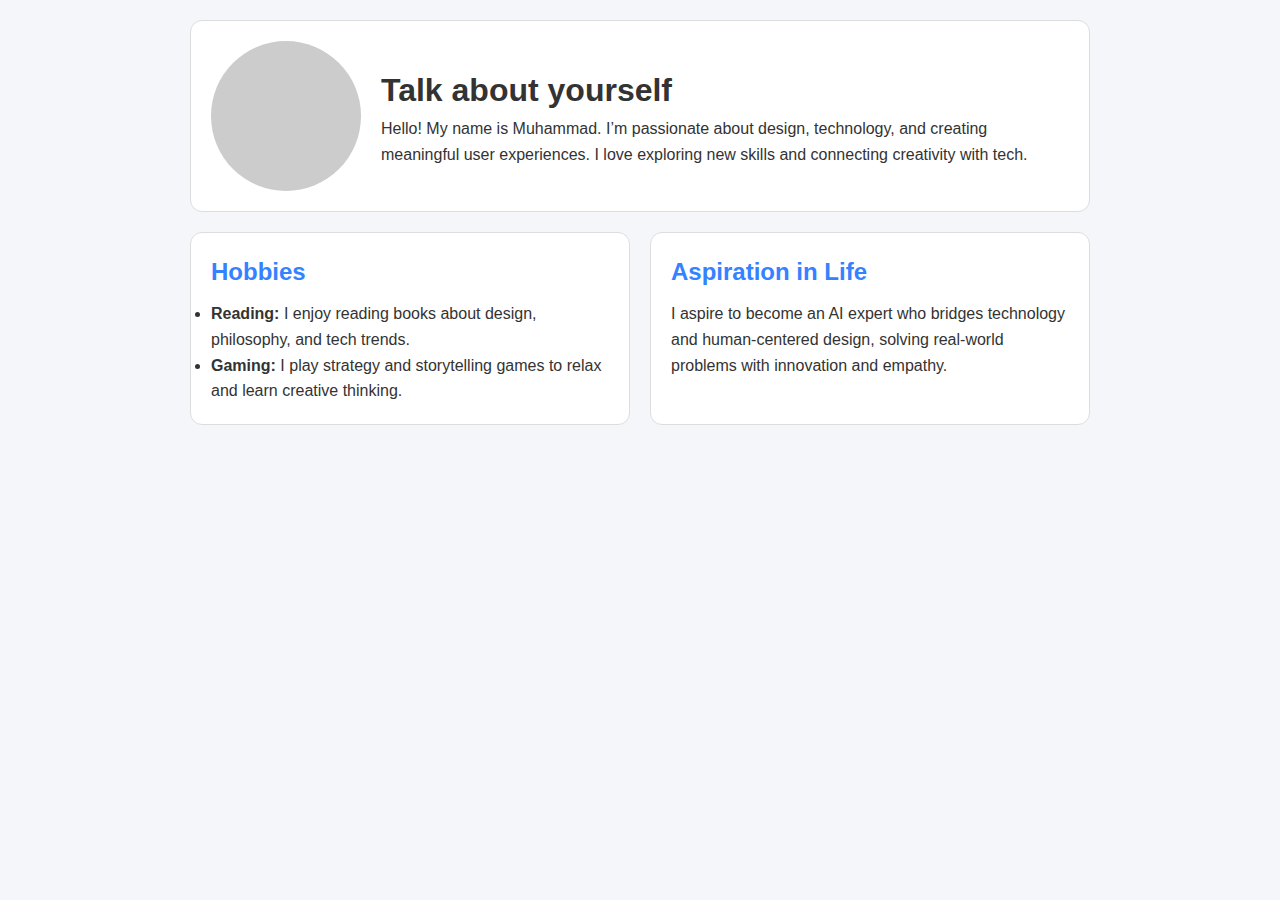
<file: index.html>
<!DOCTYPE html>
<html lang="en">
<head>
  <meta charset="UTF-8">
  <meta name="viewport" content="width=device-width, initial-scale=1.0">
  <title>Talk About Yourself</title>
  <link rel="stylesheet" href="style.css">
</head>
<body>
  <div class="container">
    <!-- Top Section -->
    <div class="top-section">
      <div class="profile-pic"></div>
      <div class="intro">
        <h1>Talk about yourself</h1>
        <p>Hello! My name is Muhammad. I’m passionate about design, technology, and creating meaningful user experiences. I love exploring new skills and connecting creativity with tech.</p>
      </div>
    </div>

    <!-- Grid Section -->
    <div class="grid-section">
      <div class="box hobbies">
        <h2>Hobbies</h2>
        <ul>
          <li><b>Reading:</b> I enjoy reading books about design, philosophy, and tech trends.</li>
          <li><b>Gaming:</b> I play strategy and storytelling games to relax and learn creative thinking.</li>
        </ul>
      </div>
      <div class="box aspiration">
        <h2>Aspiration in Life</h2>
        <p>I aspire to become an AI expert who bridges technology and human-centered design, solving real-world problems with innovation and empathy.</p>
      </div>
    </div>
  </div>
</body>
</html>
</file>
<file: style.css>
/* General reset */
* {
  margin: 0;
  padding: 0;
  box-sizing: border-box;
}

body {
  font-family: Arial, sans-serif;
  line-height: 1.6;
  background: #f4f6f9;
  color: #333;
  padding: 20px;
}

.container {
  max-width: 900px;
  margin: auto;
  display: grid;
  gap: 20px;
}

/* Top section */
.top-section {
  display: grid;
  grid-template-columns: 150px 1fr;
  align-items: center;
  gap: 20px;
  background: #ffffff;
  padding: 20px;
  border-radius: 12px;
  border: 1px solid #ddd;
}

.profile-pic {
  width: 150px;
  height: 150px;
  background: #ccc;
  border-radius: 50%;
}

/* Grid section */
.grid-section {
  display: grid;
  grid-template-columns: 1fr 1fr;
  gap: 20px;
}

.box {
  background: #ffffff;
  padding: 20px;
  border: 1px solid #ddd;
  border-radius: 12px;
}

.box h2 {
  margin-bottom: 10px;
  color: #3482ff;
}

/* Responsive */
@media (max-width: 768px) {
  .top-section {
    grid-template-columns: 1fr;
    text-align: center;
  }

  .grid-section {
    grid-template-columns: 1fr;
  }

  .profile-pic {
    margin: 0 auto;
  }
}
</file>
